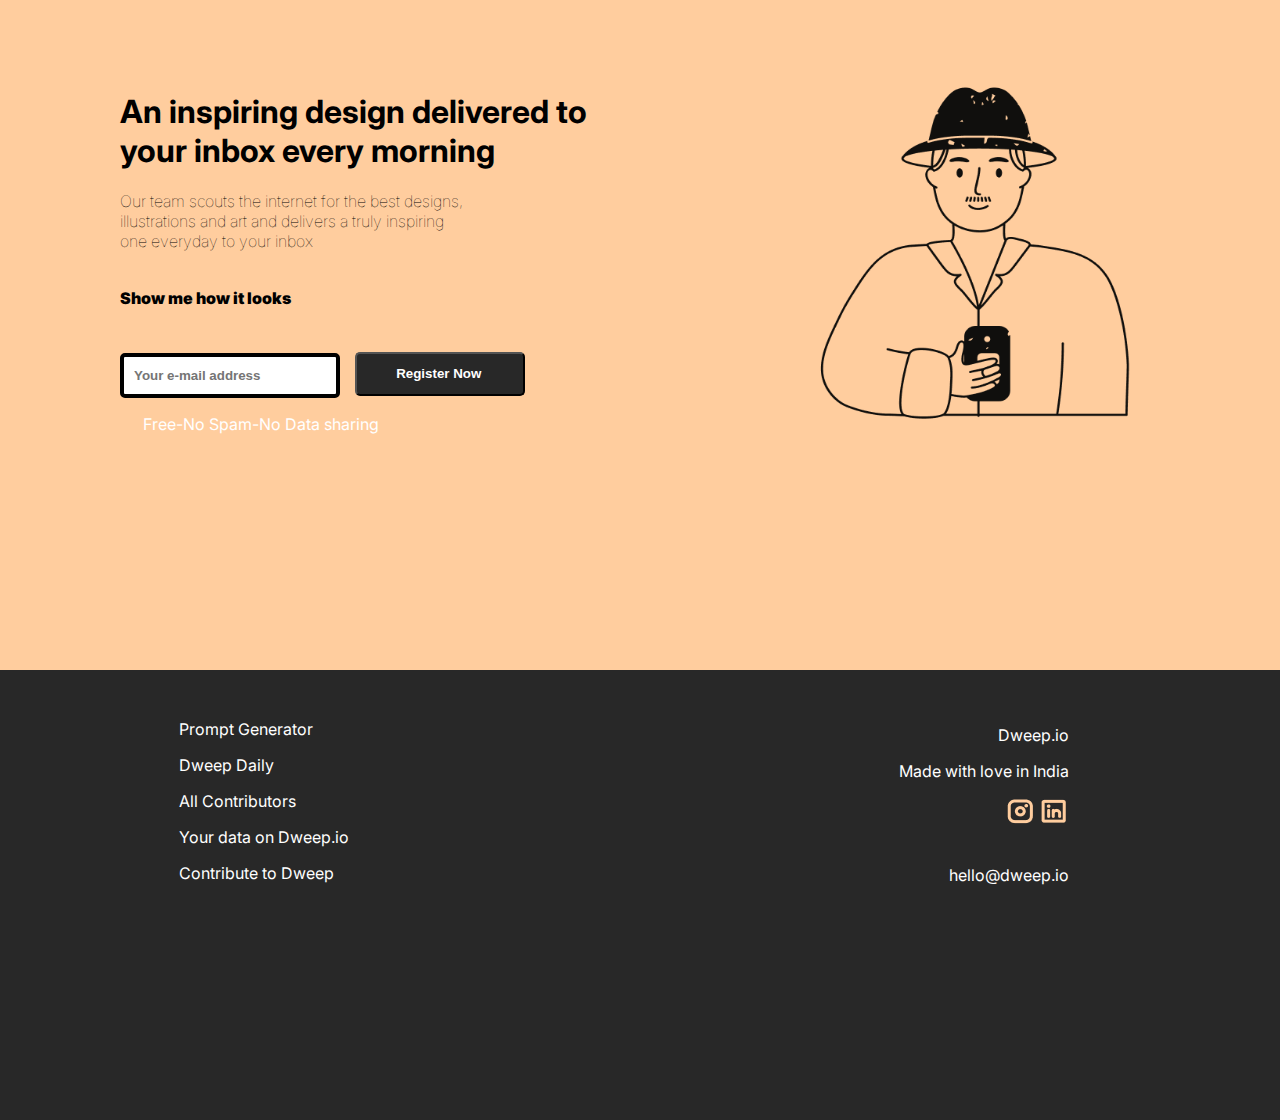
<file: index.html>
<!DOCTYPE html>
<html>
  <head>
    <title>Micro_Project_1</title>
    <link rel="stylesheet" href="style.css" />
    <link rel="preconnect" href="https://fonts.googleapis.com" />
    <link rel="preconnect" href="https://fonts.gstatic.com" crossorigin />
    <link
      href="https://fonts.googleapis.com/css2?family=Inter:wght@200;800&display=swap"
      rel="stylesheet"
    />
  </head>
  <body>
    <div class="first_section">
      <div class="text1">
        <h1>An inspiring design delivered to <br />your inbox every morning</h1>
        <p class="para1">
          Our team scouts the internet for the best designs,<br />illustrations
          and art and delivers a truly inspiring<br />
          one everyday to your inbox
        </p>
        <br />

        <p class="para2"><b>Show me how it looks</b></p>
        <br />
        <div class="buttons">
          <div>
            <form>
              <label name="email">
                <input
                  class="box"
                  type="text"
                  placeholder="Your e-mail address"
                />
              </label>
            </form>
          </div>
          <div>
            <button>Register Now</button>
          </div>
        </div>
        <p class="para3">Free-No Spam-No Data sharing</p>
      </div>
      <div class="img">
         <img src="./dweep io 1.png" height="430vh" width="450vw" />
      </div>
    </div>

    <div class="second_section">
      <div class="text2">
        <p>Prompt Generator</p>
        <p>Dweep Daily</p>
        <p>All Contributors</p>
        <p>Your data on Dweep.io</p>
        <p>Contribute to Dweep</p>
      </div>
      <div class="text3">
        <p>Dweep.io</p>
        <p>Made with love in India</p>
        <img src="./InstagramLogo.png" />
        <img src="./LinkedinLogo.png" />
        <br /><br />
        <p>hello@dweep.io</p>
      </div>
    </div>
  </body>
</html>
</file>
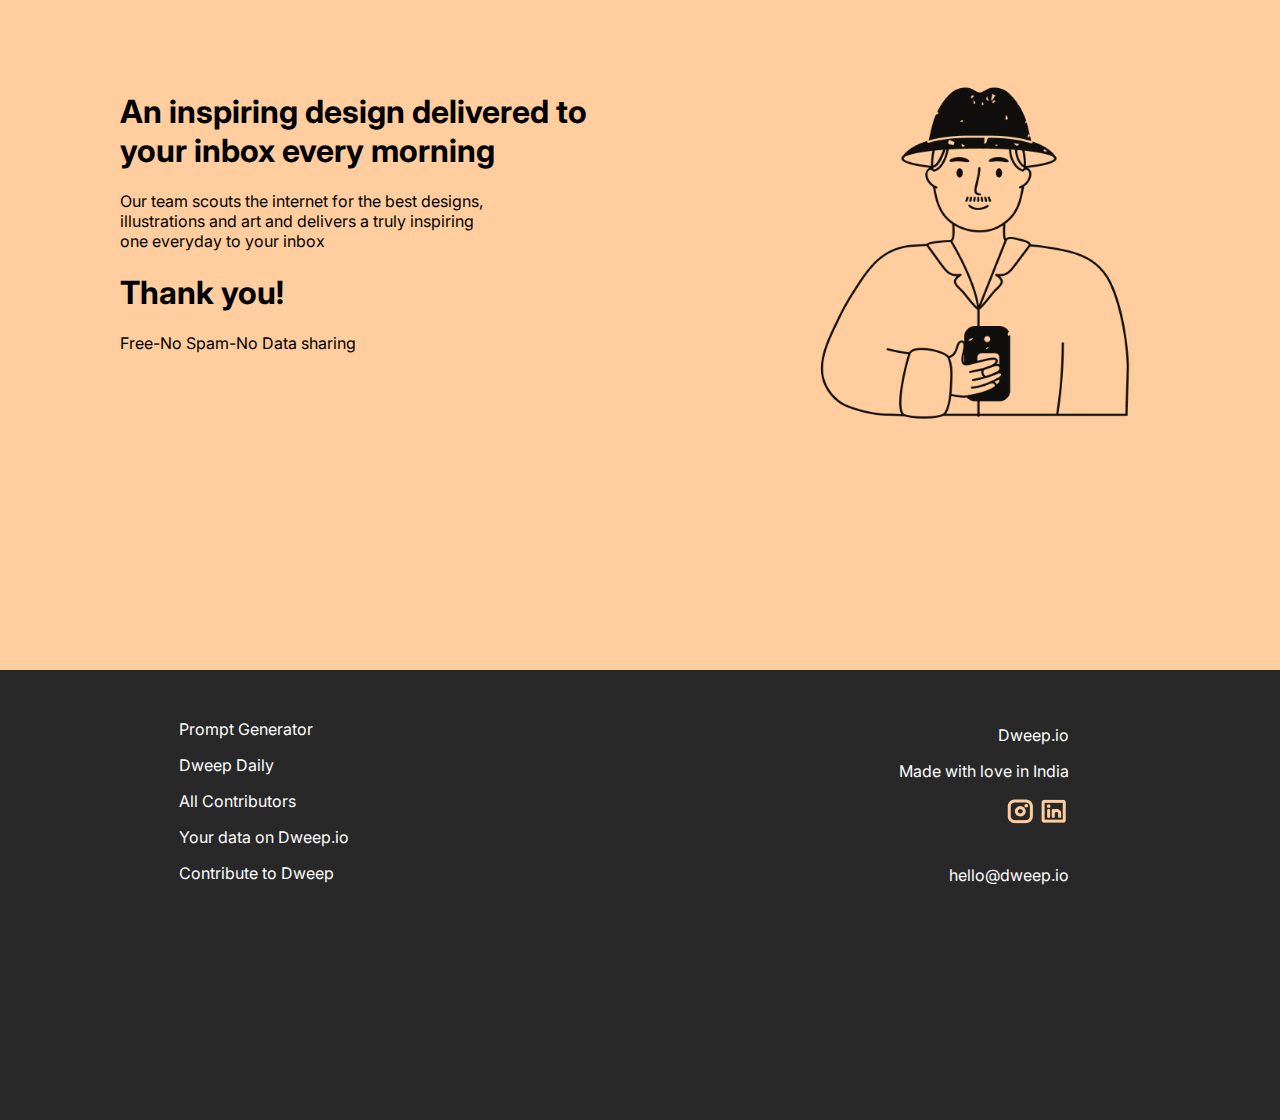
<file: index2.html>
<!DOCTYPE html>
<html>
  <head>
    <title>Micro_Project_1</title>
    <link rel="stylesheet" href="style.css" />
    <link rel="preconnect" href="https://fonts.googleapis.com" />
    <link rel="preconnect" href="https://fonts.gstatic.com" crossorigin />
    <link
      href="https://fonts.googleapis.com/css2?family=Inter:wght@200;800&display=swap"
      rel="stylesheet"
    />
  </head>
  <body>
    <div class="first_section">
      <div class="text1">
        <h1>An inspiring design delivered to <br />your inbox every morning</h1>
        <p>
          Our team scouts the internet for the best designs,<br />illustrations
          and art and delivers a truly inspiring<br />
          one everyday to your inbox
        </p>
        <h1>Thank you!</h1>
        <p class="para">Free-No Spam-No Data sharing</p>
      </div>
      <div class="img">
        <img src="./dweep io 1.png" height="430vh" width="450vw" />
      </div>
    </div>

    <div class="second_section">
      <div class="text2">
        <p>Prompt Generator</p>
        <p>Dweep Daily</p>
        <p>All Contributors</p>
        <p>Your data on Dweep.io</p>
        <p>Contribute to Dweep</p>
      </div>
      <div class="text3">
        <p>Dweep.io</p>
        <p>Made with love in India</p>
                <img src="./InstagramLogo.png" />
        <img src="./LinkedinLogo.png" />
        <br /><br />
        <p>hello@dweep.io</p>
      </div>
    </div>
  </body>
</html>
</file>
<file: style.css>
body {
  margin: 0;
}
.first_section {
  display: flex;
  justify-content: space-around;
  background-color: #ffcd9e;
  flex-wrap: wrap;
  height: 70vh;
  width: 100vw;
  padding-top: 3%;
  padding-bottom: 0.1%;
}
.second_section {
  display: flex;
  justify-content: space-around;
  background-color: #282828;
  flex-wrap: wrap;
  color: white;
  height: 50vh;
  width: 100vw;
  padding-top: 0%;
  padding-bottom: 0%;
}
.text1 {
  padding-left: 3%;
  padding-top: 2.5%;
  padding-bottom: 2%;
  font-family: "Inter", sans-serif;
}
.text2 {
  padding-right: 15%;
  padding-top: 2.5%;
  padding-bottom: 2%;
  font-family: "Inter", sans-serif;
  margin-top: 0.1%;
}
.text3 {
  padding-right: 2.5%;
  padding-top: 3%;
  text-align: right;
  font-family: "Inter", sans-serif;
  margin-top: 0.1%;
}
.buttons {
  display: flex;
  justify-content: space-around;
  padding-right: 23%;
}
button {
  background-color: #282828;
  color: white;
  font-weight: bold;
  border-radius: 5px;
  height: 44px;
  width: 170px;
  padding-right: 5%;
  margin-left: 15%;
  margin-top: 4.5%;
}
.box {
  height: 35px;
  width: 200px;
  border: solid 4px;
  border-radius: 5px;
  padding-left: 5%;
  margin-top: 4%;
  margin-right: 10%;
}
.para1 {
  font-weight: 100;
}
.para2 {
  font-weight: bold;
  margin-top: 0.2%;
}
.para3 {
  color: white;
  margin-left: 5%;
  margin-bottom: 10%;
}
::placeholder {
  font-weight: bold;
}
</file>
